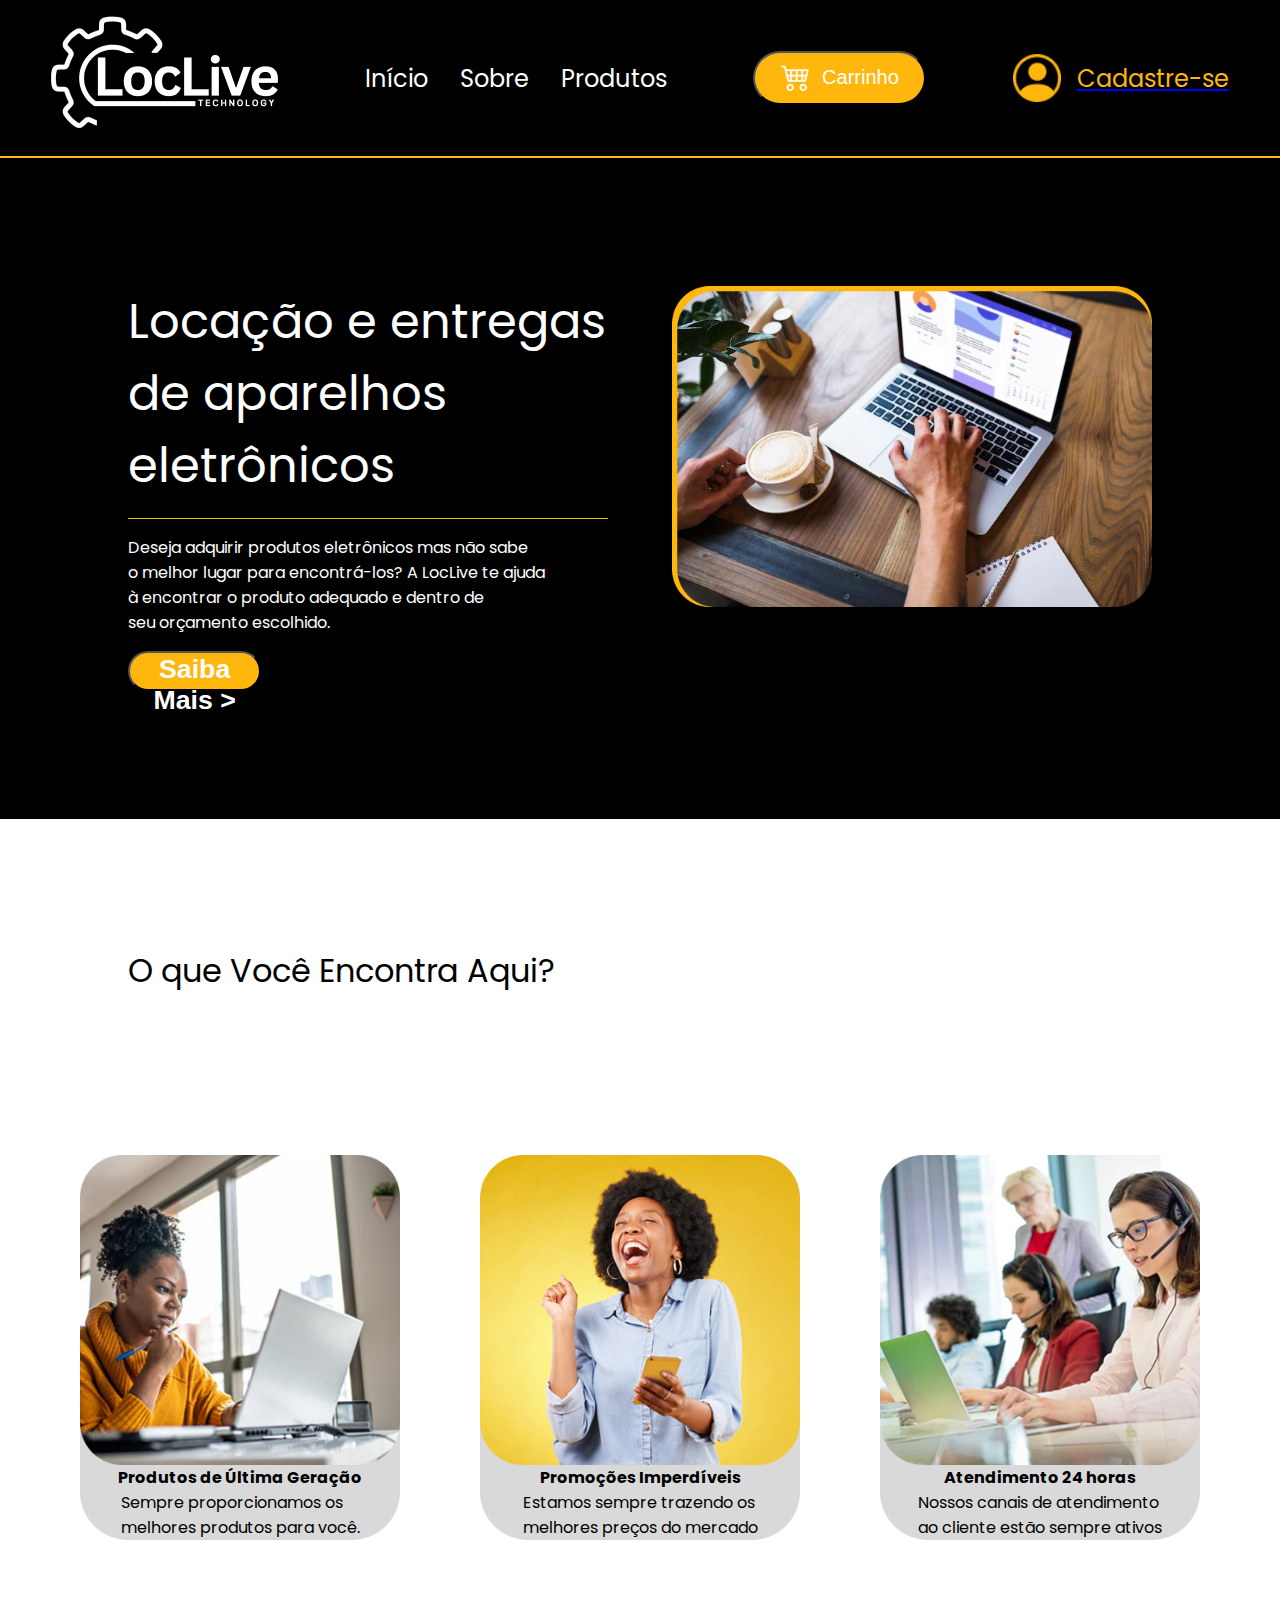
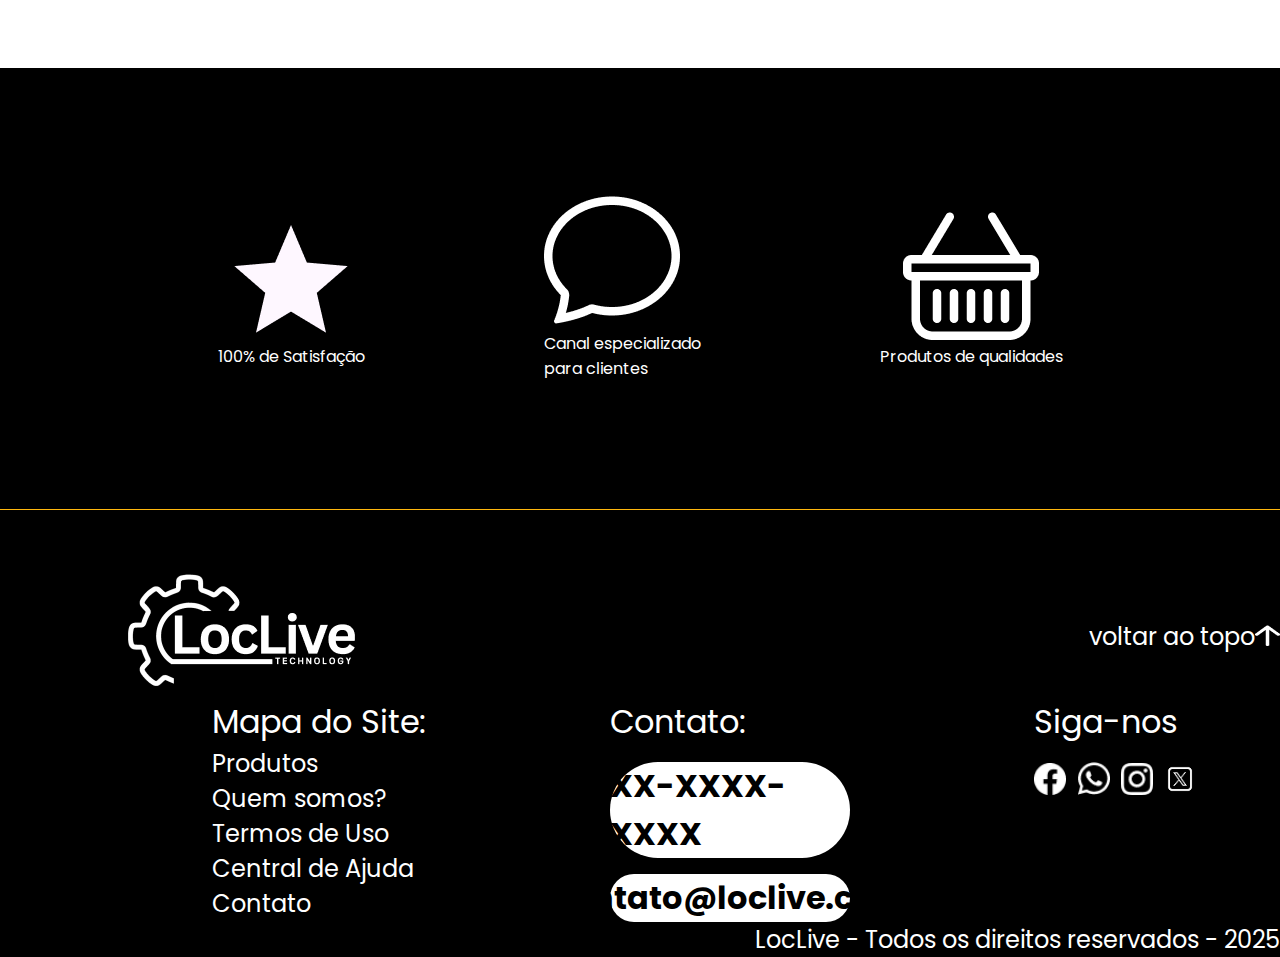
<file: index.html>
<!DOCTYPE html>
<html lang="en">
<head>
    <meta charset="UTF-8">
    <meta http-equiv="X-UA-Compatible" content="IE=edge">
    <meta name="viewport" content="width=device-width, initial-scale=1.0">
    <title>LocLive</title>
    <link rel="stylesheet" href="/css/style.css">
    <link rel="shortcut icon" href="/images/L.png" type="image/x-icon">
</head>
<body>
    <header>
        <img src="/images/logo.png" alt="logo" class="logo">
        <div id="options">
            <p class="crescer_text">Início</p>
            <p class="crescer_text">Sobre</p>
            <p class="crescer_text">Produtos</p>
        </div>
        <div>
            <button id="car"><img src="/images/carrinho.png" alt="carrinho"> <p>Carrinho</p></button>
        </div>
        <div id="cadastro">
            <img src="/images/perso.png" alt="login">
            <a href="./cadastro.html"><p class="crescer_text" id="cadastro">Cadastre-se</p></a>
        </div>

    </header>
        <div id="separar"> 
        </div>
    <main>
        <section id="secao1">
            <nav id="saiba-mais">
                <div id="inicio-texto">
                    <p class="texto">Locação e entregas<br> 
                        de aparelhos<br>
                        eletrônicos</p>
                    <div id="separacao">
                    </div>
                    <p>Deseja adquirir produtos eletrônicos mas não sabe<br>
                        o melhor lugar para encontrá-los?  A LocLive te ajuda<br>
                        à encontrar o produto adequado e dentro de<br>
                        seu orçamento escolhido.</p>
                    <button id="saiba"> <h1>Saiba Mais ></h1></button>
                </div>
                <div>
                    <img src="/images/computador.png" alt="computador" id="img_compt" >
                </div>
            </nav>
        </section>
        <section id="secao2">
            <nav>
                <p class="texto-secao2">O que Você Encontra Aqui?</p>
            </nav>
            <nav id="cont-secao2">
                <div class="conteudo">
                    <img src="/images/mulher.png" alt="molier">
                    <p><strong>Produtos de Última Geração</strong></p>
                    <p>Sempre proporcionamos os<br> 
                        melhores produtos para você.</p>
                </div>
                <div class="conteudo">
                    <img src="/images/mulher2.png" alt="mulher 2">
                    <p><strong>Promoções Imperdíveis</strong></p>
                    <p>Estamos sempre trazendo os<br> 
                        melhores preços do mercado</p>
                </div>
                <div class="conteudo">
                    <img src="/images/pessoas.png" alt="pessoas">
                    <p><strong>Atendimento 24 horas</strong></p>
                    <p>Nossos canais de atendimento<br>
                        ao cliente estão sempre ativos</p>
                </div>
            </nav>
        </section>
        <section id="secao3">
            <div class="cont-secao3">
                <img src="/images/star_filled.png" alt="estrela">
                <p>100% de Satisfação</p>
            </div class="cont-secao3">
            <div>
                <img src="/images/Vector.png" alt="chat">
                <p>Canal especializado<br>para clientes</p>
            </div>
            <div class="cont-secao3">
                <img src="/images/Basket.png" alt="cesta">
                <p>Produtos de qualidades</p>
            </div>
        </section>
    </main> 
       <div id="separar"> 
        </div>
    <footer>
            <section id="logo_rodape">
                <img src="/images/logo.png" alt="logo" class="logo">
                <nav id="voltar_topo">
                    <a href="#options" class="voltar_topo"><p class="crescer_text">voltar ao topo</p> <img src="/images/arrow.png" class="crescer_text" alt="flecha"></a>
                </nav>
            </section>
        <section id="principal">
            <section id="rodape">
                <p class="title_text">Mapa do Site:</p>
                <a href="" id="text_rodape"><p class="crescer_text">Produtos</p></a>
                <a href="" id="text_rodape"><p class="crescer_text">Quem somos?</p></a>
                <a href="" id="text_rodape"><p class="crescer_text">Termos de Uso</p></a>
                <a href="" id="text_rodape"><p class="crescer_text">Central de Ajuda</p></a>
                <a href="" id="text_rodape"><p class="crescer_text">Contato</p></a>
            </section>
            <section id="secao_contato">
                <p class="title_text">Contato:</p>
                <nav id="Contato">
                    <h1>XX-XXXX-XXXX</h1>
                </nav>
                <nav id="Contato">
                    <h1>contato@loclive.com</h1>
                </nav>
            </section>
            <section id="Siga-nos">
                <p class="title_text">Siga-nos</p>
                <nav id="redes">
                    <img src="/images/facebook.png" alt="facebook" class="redes_icon">
                    <img src="/images/zap.png" alt="whatsapp" class="redes_icon">
                    <img src="/images/insta.png" alt="instagram" class="redes_icon">
                    <img src="/images/x.png" alt="x" class="redes_icon">
                </nav>
            </section>
        </section>
        <section>
            <p id="direitos">
                LocLive - Todos os direitos reservados - 2025
            </p>
        </section>
    </footer>
    
</body>
</html>
</file>
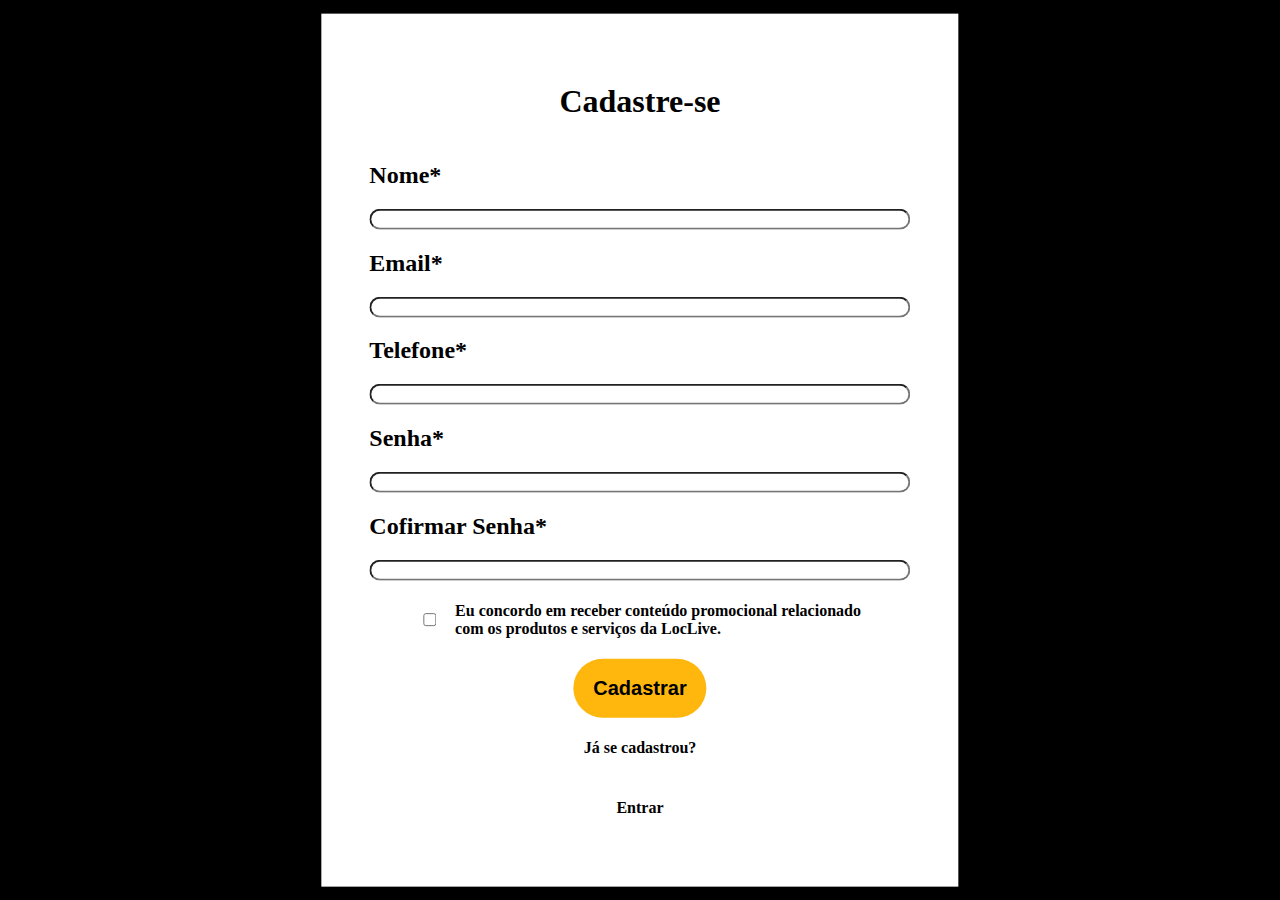
<file: cadastro.html>
<!DOCTYPE html>
<html lang="en">
<head>
    <meta charset="UTF-8">
    <meta http-equiv="X-UA-Compatible" content="IE=edge">
    <meta name="viewport" content="width=device-width, initial-scale=1.0">
    <title>Cadastro</title>
    <link rel="stylesheet" href="./css/cadastro.css">
</head>
<body>
    <div class="Fundo">
        <div class="Centro">
            <h1>Cadastre-se</h1>
        </div>
        <div class="Nome">
            <h2>Nome*</h2>
            <input class="Input" type="text">
        </div>
        <div class="Email">
            <h2>Email*</h2>
            <input class="Input" type="text">
        </div>
        <div class="Telefone">
            <h2>Telefone*</h2>
            <input class="Input" type="text">
        </div>
        <div class="Senha">
            <h2>Senha*</h2>
            <input class="Input" type="text">
        </div>
        <div class="Confirmar">
            <h2>Cofirmar Senha*</h2>
            <input class="Input" type="text">
        </div>
        <div id="Concordo">
            <input type="checkbox">
            <h4>Eu concordo em receber conteúdo promocional relacionado<br> com os produtos e serviços da LocLive.</h4>
        </div>
        <div class="Centro">
            <button id="emanuel"><h2>Cadastrar</h2></button>
            <div id="pergunta">
                <h4>Já se cadastrou?</h4>
                <h4 class="Entrar">Entrar</h4>
            </div>
        </div>
    </div>
</body>
</html>
</file>
<file: css/style.css>
@import url('https://fonts.googleapis.com/css2?family=Poppins:ital,wght@0,100;0,200;0,300;0,400;0,500;0,600;0,700;0,800;0,900;1,100;1,200;1,300;1,400;1,500;1,600;1,700;1,800;1,900&family=Young+Serif&display=swap');
*{
    margin: 0;
}
body{
    background-color: black;
    font-family: "Poppins", sans-serif;
    font-style: normal;
    color: white;
}
header{
    display: flex;
    justify-content: space-around;
    align-items: center;
    gap: 1em;
    margin: 1em;
}
#options{
    display: flex;
    gap: 2em;
    
}
.crescer_text{
    font-size: 1.5em;
    cursor: pointer;
    display: flex;
    align-self: center;
    transition: linear;
    transition: 0.5s;
}
.crescer_text:hover{
    font-size: 1.7em;
    display: flex;
    align-self: center;
    text-decoration:underline;
}
#car{
    background-color: #FFB70E;
    color: white;
    display: flex;
    gap: 1em;
    align-items: center;
    justify-content: center;
    border-radius: 10em;
    height: 4em;
    width: 13em;
    cursor:pointer;
    transition: linear;
    transition: 0.5s;
}
#car:hover{
    height: 4.5em;
    width: 13.5em;
}
#car img{
    height: 2em;
}
#car p{
    font-size: 1.5em;
}
#cadastro{
    display: flex;
    gap: 1em;
    align-items: center;
    color: #FFB70E;
}
#cadastro img{
    width: 3em;
    height: 3em;
}
#separar{
    background-color: #FFB70E;
    height: 0.1em;
}
.texto{
    font-size: 3em;
}
#saiba-mais{
    padding: 8em;
    display: flex;
    justify-content: space-between;
    
}
#separacao{
    background-color: #FFB70E;
    width: 30em;
    height: 0.1em;
}
#saiba{
    background-color: #FFB70E;
    height: 3em;
    width: 10em;
    border-radius: 5em;
    color: white;
}
#inicio-texto{
    display: flex;
    flex-direction: column;
    gap: 1em;

}
#img_compt{
width: 30em;

}
#secao2{
    background-color: white;
    padding: 8em;
    display: flex;
    flex-direction: column;
    gap: 10em;
}
.texto-secao2{
    color: black;
    font-size: 2em;

}
.conteudo{
    display: flex;
    flex-direction: column;
    background-color: #D9D9D9;
    width: 20em;
    border-radius: 3em;
    align-items: center;
    color: black;
}
.conteudo img{
    width: 20em;
}
#cont-secao2{
    display: flex;
    justify-content: center;
    gap: 5em;
}
#secao3{
    padding: 8em;
    display: flex;
    justify-content: space-around;
    align-items: center;

}
.cont-secao3{
    display: flex;
    flex-direction: column;
    justify-content: center;
    align-items: center;
}
footer{
    margin-left: 8em;
    margin-top: 4em;
    
}
#text_rodape{
    text-decoration: none;
    color: white;
}
.title_text{
    font-size: 2em;
}
#Contato{
    background-color: white;
    color: black;
    width: 15em;
    border-radius: 10em;
    display: flex;
   
    justify-content: center;
}
#secao_contato{
    display: flex;
    flex-direction: column;
    gap: 1em;
}

#principal{
        display: flex;
    gap: 1em;
    justify-content: space-around;
}
#voltar_topo{
    gap: 1em;
    display: flex;
}
.voltar_topo{
    text-decoration: none;
    display: flex;
    color: white;
    align-items: center;
}
#logo_rodape{
    display: flex;
    justify-content: space-between;
}
#direitos{
    font-size: 1.5em;
    display: flex;
    justify-content: flex-end;
}
#redes{
    display: flex;
    align-items: center;
    justify-content: center;
    gap: 0.7em;
}
#Siga-nos{
    display: flex;
    flex-direction: column;
    gap: 1em;
}
.redes_icon{
    width: 2em;
    cursor: pointer;
    transition: 0.3s;
}
.redes_icon:hover{
    width: 2.2em;
}
</file>
<file: css/cadastro.css>
body{
    background-color: black;
}
.Fundo{
    background-color: #FFFFFF;
    display: flex;
    flex-direction: column;
    position: absolute;
    top: 50%;
    left: 50%;
    transform: translate(-50%,-50%);
    padding: 3em;
    align-items: center;
}
.Centro{
    display: flex;
    flex-direction: column ;
    align-self: center;
}
.Input{

    width: 40em;
    border-radius: 10em;
}
#Concordo{
    display: flex;
    gap: 1em;
}
#pergunta{
    display: flex;
    flex-direction: column;
    align-items: center;
}
#emanuel{
    background-color: #FFB70E;
    border: none;
    border-radius: 3em;
    width: 10em;
    cursor: pointer;
    transition: linear, 0.5s;
}
#emanuel:hover{
    width: 11em;
}
</file>
